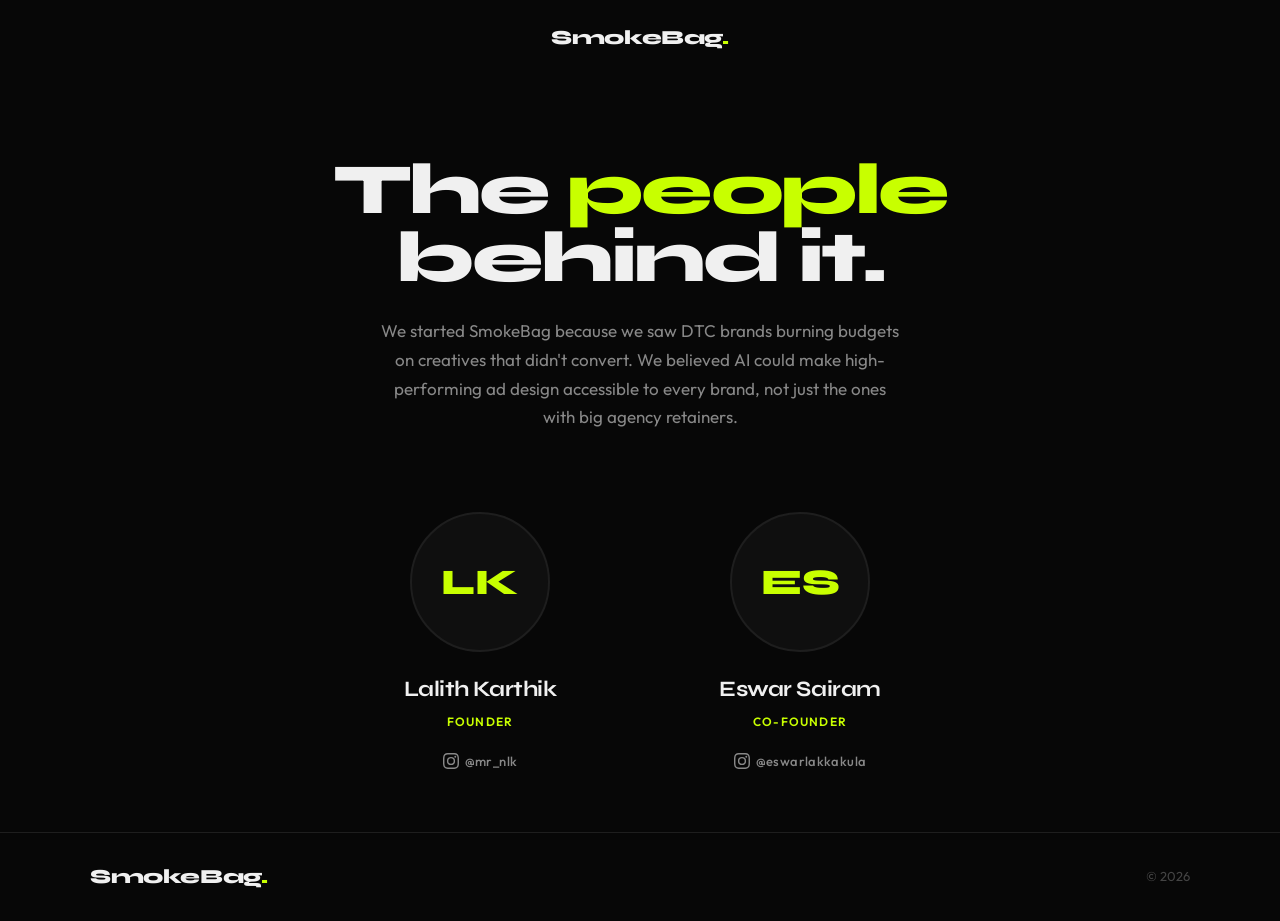
<file: founders.html>
<!DOCTYPE html>
<html lang="en" style="color-scheme: dark">
<head>
  <meta charset="UTF-8">
  <meta name="viewport" content="width=device-width, initial-scale=1.0">
  <meta name="theme-color" content="#070707">
  <title>SmokeBag - Founders</title>
  <link rel="icon" type="image/png" href="favicon.png">
  <link rel="apple-touch-icon" href="favicon.png">
  <link rel="preconnect" href="https://fonts.googleapis.com">
  <link rel="preconnect" href="https://fonts.gstatic.com" crossorigin>
  <link href="https://fonts.googleapis.com/css2?family=Outfit:wght@400;500;600&family=Syne:wght@700;800&display=swap" rel="stylesheet">
  <style>
    :root {
      --bg:         #070707;
      --surface:    #0f0f0f;
      --border:     #1e1e1e;
      --text:       #f0f0f0;
      --text-2:     #888888;
      --text-3:     #444444;
      --accent:     #c8ff00;
      --accent-dim: #8aaf00;
      --radius:     6px;
    }

    *, *::before, *::after { box-sizing: border-box; margin: 0; padding: 0; }
    html { scroll-behavior: smooth; }
    body {
      background: var(--bg);
      color: var(--text);
      font-family: 'Outfit', system-ui, -apple-system, sans-serif;
      font-size: 16px;
      line-height: 1.6;
      -webkit-font-smoothing: antialiased;
      overflow-x: hidden;
      min-height: 100dvh;
      display: flex;
      flex-direction: column;
    }
    a { color: inherit; text-decoration: none; }
    .accent { color: var(--accent); }

    .nav {
      padding: 22px 40px;
      display: flex;
      align-items: center;
      justify-content: center;
    }
    .nav-logo {
      font-family: 'Syne', sans-serif;
      font-weight: 800;
      font-size: 20px;
      letter-spacing: -0.02em;
      color: var(--text);
    }

    .founders {
      flex: 1;
      display: flex;
      flex-direction: column;
      align-items: center;
      justify-content: center;
      padding: 80px 40px 60px;
      gap: 80px;
    }

    .founders-heading {
      text-align: center;
    }
    .founders-heading h1 {
      font-family: 'Syne', sans-serif;
      font-weight: 800;
      font-size: clamp(36px, 6vw, 72px);
      line-height: 0.95;
      letter-spacing: -0.04em;
    }
    .founders-heading p {
      margin: 24px auto 0;
      font-size: 17px;
      color: var(--text-2);
      max-width: 520px;
      line-height: 1.7;
      text-align: center;
    }

    .founders-grid {
      display: flex;
      gap: 60px;
      align-items: flex-start;
      justify-content: center;
      flex-wrap: wrap;
    }

    .founder-card {
      display: flex;
      flex-direction: column;
      align-items: center;
      gap: 20px;
      width: 260px;
    }

    .founder-avatar {
      width: 140px;
      height: 140px;
      border-radius: 50%;
      border: 2px solid var(--border);
      display: flex;
      align-items: center;
      justify-content: center;
      font-family: 'Syne', sans-serif;
      font-weight: 800;
      font-size: 36px;
      color: var(--accent);
      background: var(--surface);
      transition: border-color 0.3s, box-shadow 0.3s;
    }
    .founder-card:hover .founder-avatar {
      border-color: var(--accent);
      box-shadow: 0 0 40px rgba(200, 255, 0, 0.08);
    }

    .founder-info {
      text-align: center;
    }
    .founder-name {
      font-family: 'Syne', sans-serif;
      font-weight: 700;
      font-size: 22px;
      letter-spacing: -0.02em;
    }
    .founder-role {
      font-size: 12px;
      font-weight: 600;
      letter-spacing: 0.1em;
      text-transform: uppercase;
      color: var(--accent);
      margin-top: 4px;
    }

    .founder-link {
      display: inline-flex;
      align-items: center;
      gap: 6px;
      font-size: 13px;
      font-weight: 500;
      color: var(--text-2);
      letter-spacing: 0.03em;
      transition: color 0.2s;
    }
    .founder-link:hover { color: var(--accent); }
    .founder-link svg {
      width: 16px;
      height: 16px;
      fill: currentColor;
    }

    .footer {
      padding: 28px 40px;
      border-top: 1px solid var(--border);
    }
    .footer-inner {
      max-width: 1100px;
      margin: 0 auto;
      display: flex;
      align-items: center;
      justify-content: space-between;
    }
    .footer-copy { font-size: 13px; color: var(--text-3); }

    :focus-visible {
      outline: 2px solid var(--accent);
      outline-offset: 3px;
    }
    a:focus:not(:focus-visible) { outline: none; }

    @media (prefers-reduced-motion: reduce) {
      *, *::before, *::after {
        transition-duration: 0.01ms !important;
      }
    }

    @media (max-width: 768px) {
      .nav { padding: 18px 20px; }
      .founders { padding: 60px 24px 40px; gap: 60px; }
      .founders-grid { gap: 48px; }
      .footer { padding: 24px 20px; }
    }
  </style>
</head>
<body>

  <nav class="nav">
    <span class="nav-logo">SmokeBag<span class="accent">.</span></span>
  </nav>

  <main class="founders">
    <div class="founders-heading">
      <h1>The <span class="accent">people</span><br>behind it.</h1>
      <p>We started SmokeBag because we saw DTC brands burning budgets on creatives that didn't convert. We believed AI could make high-performing ad design accessible to every brand, not just the ones with big agency retainers.</p>
    </div>

    <div class="founders-grid">
      <div class="founder-card">
        <div class="founder-avatar">LK</div>
        <div class="founder-info">
          <div class="founder-name">Lalith Karthik</div>
          <div class="founder-role">Founder</div>
        </div>
        <a href="https://www.instagram.com/mr_nlk/" target="_blank" rel="noopener" class="founder-link">
          <svg viewBox="0 0 24 24" xmlns="http://www.w3.org/2000/svg"><path d="M12 2.163c3.204 0 3.584.012 4.85.07 3.252.148 4.771 1.691 4.919 4.919.058 1.265.069 1.645.069 4.849 0 3.205-.012 3.584-.069 4.849-.149 3.225-1.664 4.771-4.919 4.919-1.266.058-1.644.07-4.85.07-3.204 0-3.584-.012-4.849-.07-3.26-.149-4.771-1.699-4.919-4.92-.058-1.265-.07-1.644-.07-4.849 0-3.204.013-3.583.07-4.849.149-3.227 1.664-4.771 4.919-4.919 1.266-.057 1.645-.069 4.849-.069zM12 0C8.741 0 8.333.014 7.053.072 2.695.272.273 2.69.073 7.052.014 8.333 0 8.741 0 12c0 3.259.014 3.668.072 4.948.2 4.358 2.618 6.78 6.98 6.98C8.333 23.986 8.741 24 12 24c3.259 0 3.668-.014 4.948-.072 4.354-.2 6.782-2.618 6.979-6.98.059-1.28.073-1.689.073-4.948 0-3.259-.014-3.667-.072-4.947-.196-4.354-2.617-6.78-6.979-6.98C15.668.014 15.259 0 12 0zm0 5.838a6.162 6.162 0 100 12.324 6.162 6.162 0 000-12.324zM12 16a4 4 0 110-8 4 4 0 010 8zm6.406-11.845a1.44 1.44 0 100 2.881 1.44 1.44 0 000-2.881z"/></svg>
          @mr_nlk
        </a>
      </div>

      <div class="founder-card">
        <div class="founder-avatar">ES</div>
        <div class="founder-info">
          <div class="founder-name">Eswar Sairam</div>
          <div class="founder-role">Co-Founder</div>
        </div>
        <a href="https://www.instagram.com/eswarlakkakula/" target="_blank" rel="noopener" class="founder-link">
          <svg viewBox="0 0 24 24" xmlns="http://www.w3.org/2000/svg"><path d="M12 2.163c3.204 0 3.584.012 4.85.07 3.252.148 4.771 1.691 4.919 4.919.058 1.265.069 1.645.069 4.849 0 3.205-.012 3.584-.069 4.849-.149 3.225-1.664 4.771-4.919 4.919-1.266.058-1.644.07-4.85.07-3.204 0-3.584-.012-4.849-.07-3.26-.149-4.771-1.699-4.919-4.92-.058-1.265-.07-1.644-.07-4.849 0-3.204.013-3.583.07-4.849.149-3.227 1.664-4.771 4.919-4.919 1.266-.057 1.645-.069 4.849-.069zM12 0C8.741 0 8.333.014 7.053.072 2.695.272.273 2.69.073 7.052.014 8.333 0 8.741 0 12c0 3.259.014 3.668.072 4.948.2 4.358 2.618 6.78 6.98 6.98C8.333 23.986 8.741 24 12 24c3.259 0 3.668-.014 4.948-.072 4.354-.2 6.782-2.618 6.979-6.98.059-1.28.073-1.689.073-4.948 0-3.259-.014-3.667-.072-4.947-.196-4.354-2.617-6.78-6.979-6.98C15.668.014 15.259 0 12 0zm0 5.838a6.162 6.162 0 100 12.324 6.162 6.162 0 000-12.324zM12 16a4 4 0 110-8 4 4 0 010 8zm6.406-11.845a1.44 1.44 0 100 2.881 1.44 1.44 0 000-2.881z"/></svg>
          @eswarlakkakula
        </a>
      </div>
    </div>
  </main>

  <footer class="footer">
    <div class="footer-inner">
      <span class="nav-logo">SmokeBag<span class="accent">.</span></span>
      <span class="footer-copy">&copy; 2026</span>
    </div>
  </footer>

</body>
</html>
</file>
